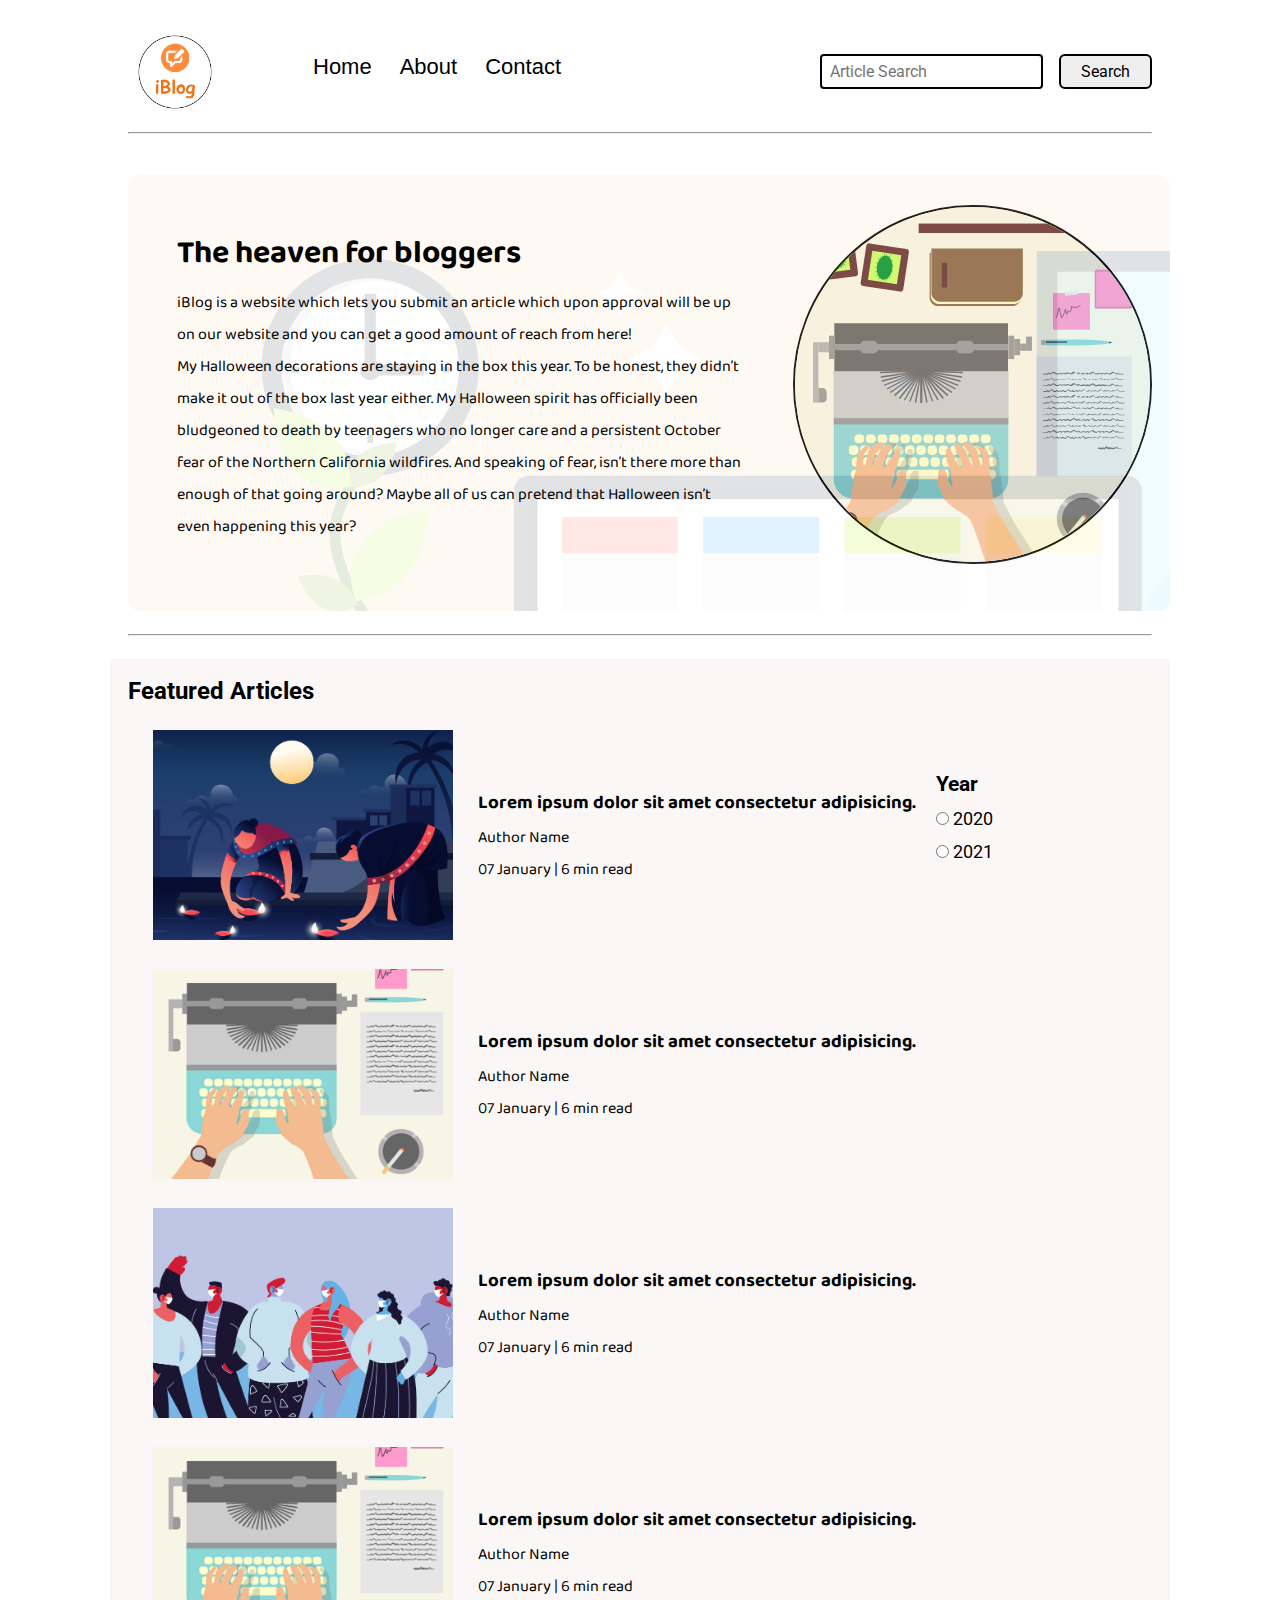
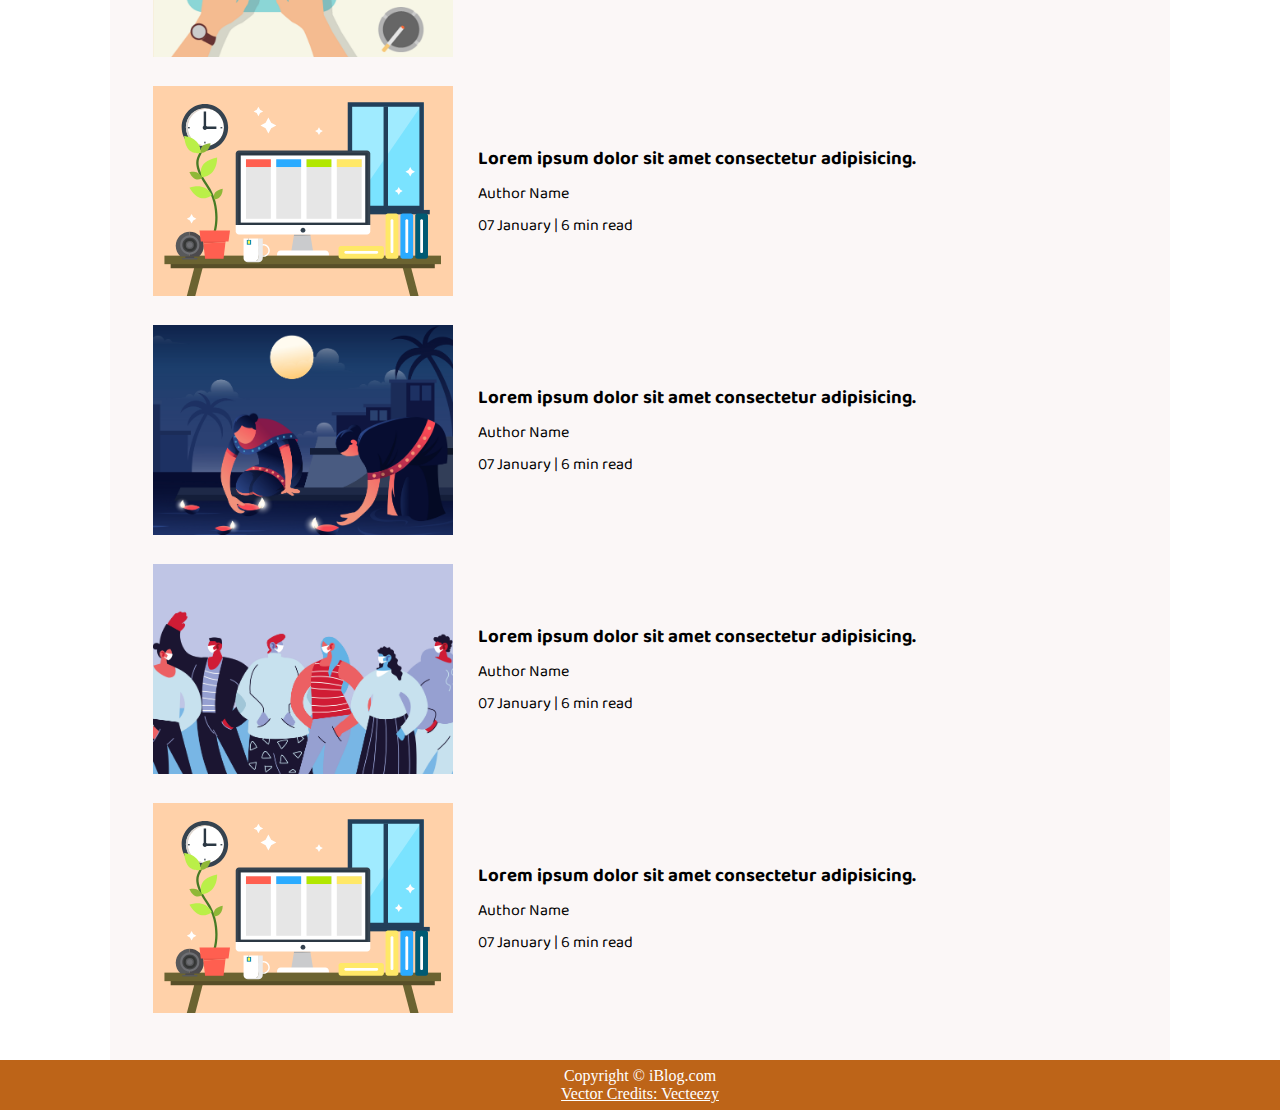
<file: index.html>
<!DOCTYPE html>
<html lang="en">

<head>
    <meta charset="UTF-8">
    <meta name="viewport" content="width=device-width, initial-scale=1.0">
    <link rel="stylesheet" href="css/utils.css">
    <link rel="stylesheet" href="css/style.css">
    <link rel="stylesheet" href="css/mobile.css">
    <link rel="shortcut icon" href="img/logo.png">
    <title>iBlog - Heaven for bloggers</title>
</head>

<body>
    <nav class="navigation max-width-1 m-auto">
        <div class="nav-left">
            <a href="/">
                <span><img src="img/logo.png" width="94px" alt="iBlog"></span>
            </a>
            <ul>
                <li><a href="/">Home</a></li>
                <li><a href="#">About</a></li>
                <li><a href="/contact.html">Contact</a></li>
            </ul>
        </div>
        <div class="nav-right">
            <form action="/search.html" method="get">
                <input class="form-input" type="text" name="query" placeholder="Article Search">
                <button class="btn">Search</button>
            </form>

        </div>

    </nav>
    <div class="max-width-1 m-auto">
        <hr>
    </div>
    <div class="m-auto content max-width-1 my-2">
        <div class="content-left">
            <h1>The heaven for bloggers</h1>
            <p>iBlog is a website which lets you submit an article which upon approval will be up on our website and you
                can get a good amount of reach from here!</p>
            <p>My Halloween decorations are staying in the box this year. To be honest, they didn’t make it out of the
                box last year either. My Halloween spirit has officially been bludgeoned to death by teenagers who no
                longer care and a persistent October fear of the Northern California wildfires. And speaking of fear,
                isn’t there more than enough of that going around? Maybe all of us can pretend that Halloween isn’t even
                happening this year?</p>
        </div>
        <div class="content-right">
            <img src="img/home.svg" alt="iBlog">
        </div>
    </div>

    <div class="max-width-1 m-auto">
        <hr>
    </div>
    <div class="home-articles max-width-1 m-auto font2">
        <h2>Featured Articles</h2>
        <div class="year-box adjust-year">
            <div>
                <h3>Year </h3>
            </div>
            <div>
                <input type="radio" name="year" id=""> 2020
            </div>
            <div>
                <input type="radio" name="year" id=""> 2021
            </div>
        </div>
        <div class="home-article">
            <div class="home-article-img">
                <img src="img/3.png" alt="article">
            </div>
            <div class="home-article-content font1">
                <a href="/blogpost.html">
                    <h3>Lorem ipsum dolor sit amet consectetur adipisicing.</h3>
                </a>

                <div>Author Name</div>
                <span>07 January | 6 min read</span>
            </div>
        </div>
        <div class="home-article">
            <div class="home-article-img">
                <img src="img/1.png" alt="article">
            </div>
            <div class="home-article-content font1">
                <a href="/blogpost.html">
                    <h3>Lorem ipsum dolor sit amet consectetur adipisicing.</h3>
                </a>

                <div>Author Name</div>
                <span>07 January | 6 min read</span>
            </div>
        </div>
        <div class="home-article">
            <div class="home-article-img">
                <img src="img/2.png" alt="article">
            </div>
            <div class="home-article-content font1">
                <a href="/blogpost.html">
                    <h3>Lorem ipsum dolor sit amet consectetur adipisicing.</h3>
                </a>

                <div>Author Name</div>
                <span>07 January | 6 min read</span>
            </div>
        </div>
        <div class="home-article">
            <div class="home-article-img">
                <img src="img/1.png" alt="article">
            </div>
            <div class="home-article-content font1">
                <a href="/blogpost.html">
                    <h3>Lorem ipsum dolor sit amet consectetur adipisicing.</h3>
                </a>

                <div>Author Name</div>
                <span>07 January | 6 min read</span>
            </div>
        </div>
        <div class="home-article">
            <div class="home-article-img">
                <img src="img/11.svg" alt="article">
            </div>
            <div class="home-article-content font1">
                <a href="/blogpost.html">
                    <h3>Lorem ipsum dolor sit amet consectetur adipisicing.</h3>
                </a>

                <div>Author Name</div>
                <span>07 January | 6 min read</span>
            </div>
        </div>
        <div class="home-article">
            <div class="home-article-img">
                <img src="img/3.png" alt="article">
            </div>
            <div class="home-article-content font1">
                <a href="/blogpost.html">
                    <h3>Lorem ipsum dolor sit amet consectetur adipisicing.</h3>
                </a>

                <div>Author Name</div>
                <span>07 January | 6 min read</span>
            </div>
        </div>
        <div class="home-article">
            <div class="home-article-img">
                <img src="img/2.png" alt="article">
            </div>
            <div class="home-article-content font1">
                <a href="/blogpost.html">
                    <h3>Lorem ipsum dolor sit amet consectetur adipisicing.</h3>
                </a>

                <div>Author Name</div>
                <span>07 January | 6 min read</span>
            </div>
        </div>
        <div class="home-article">
            <div class="home-article-img">
                <img src="img/11.svg" alt="article">
            </div>
            <div class="home-article-content font1">
                <a href="/blogpost.html">
                    <h3>Lorem ipsum dolor sit amet consectetur adipisicing.</h3>
                </a>

                <div>Author Name</div>
                <span>07 January | 6 min read</span>
            </div>
        </div>

    </div>

    <div class="footer">
        <p>Copyright &copy; iBlog.com </p>
        <a href="https://www.vecteezy.com/free-vector/typewriter">Vector Credits: Vecteezy</a>
    </div>
</body>

</html>
</file>
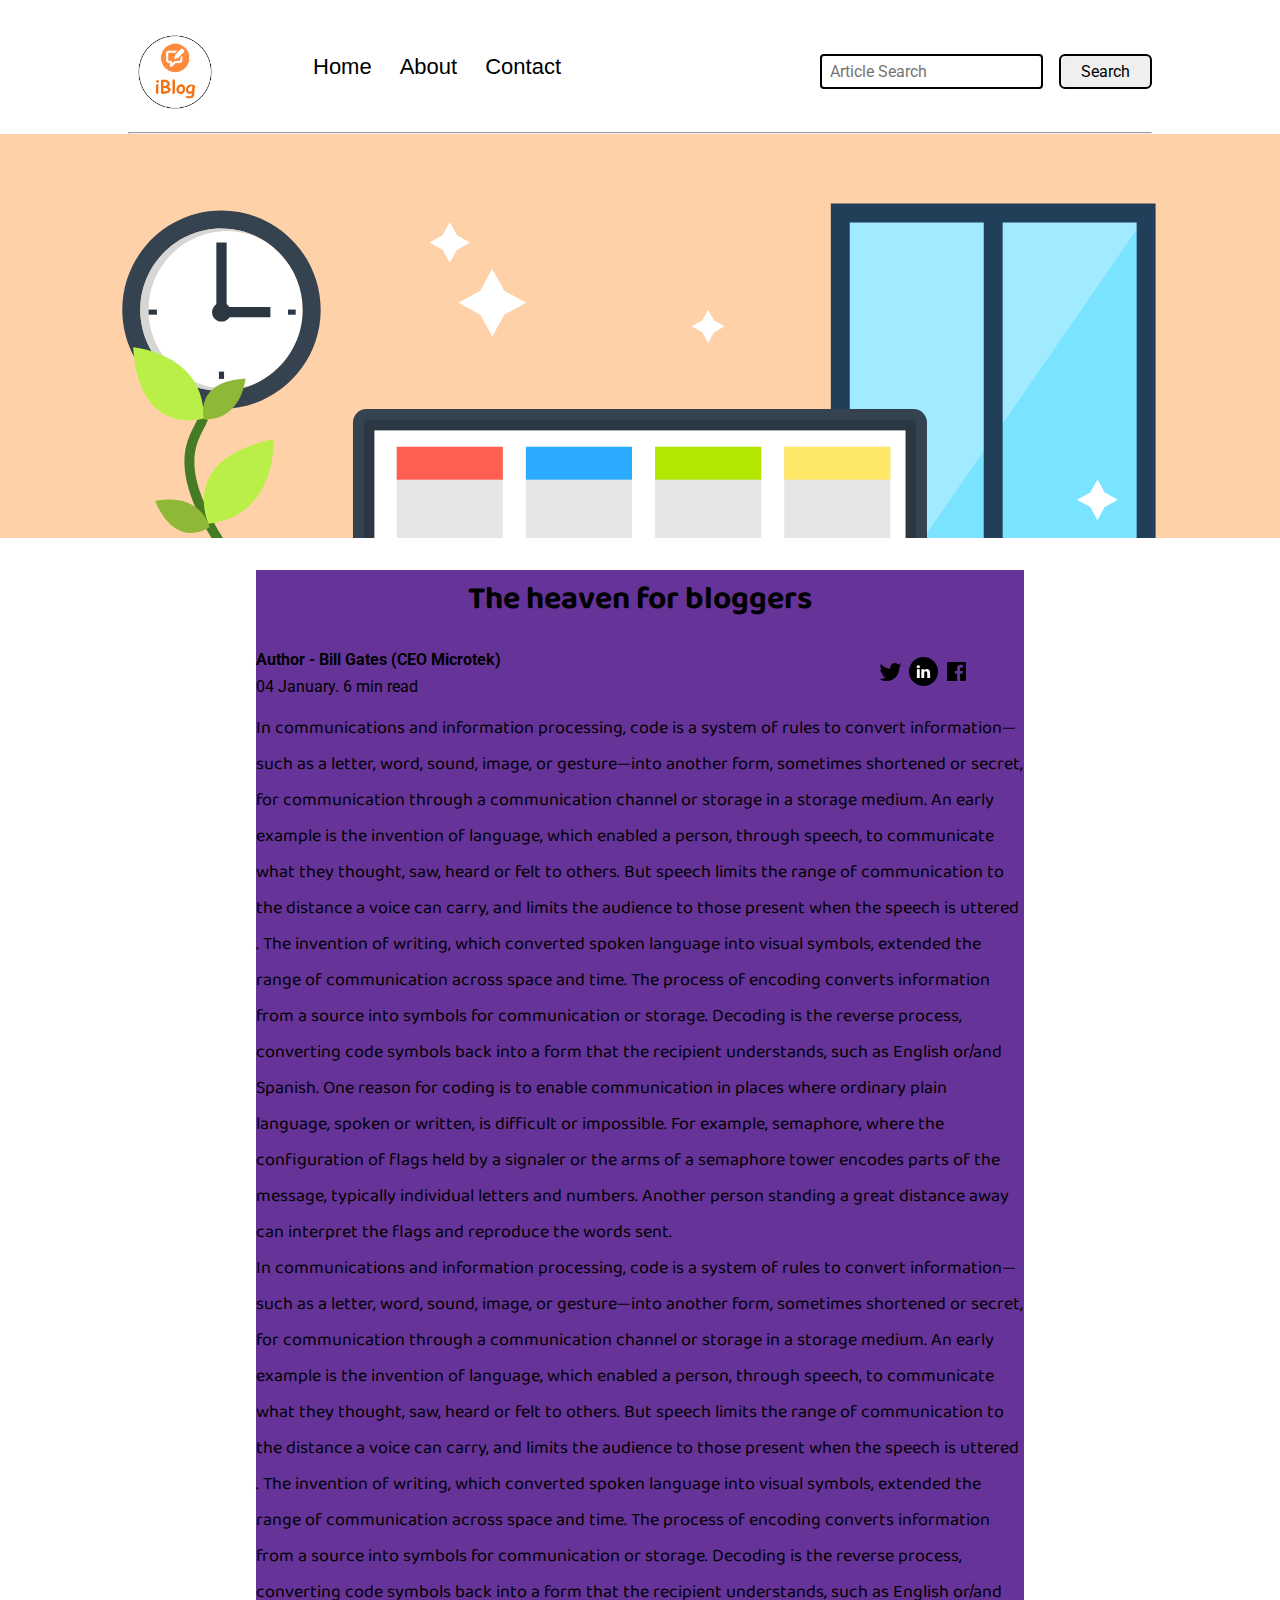
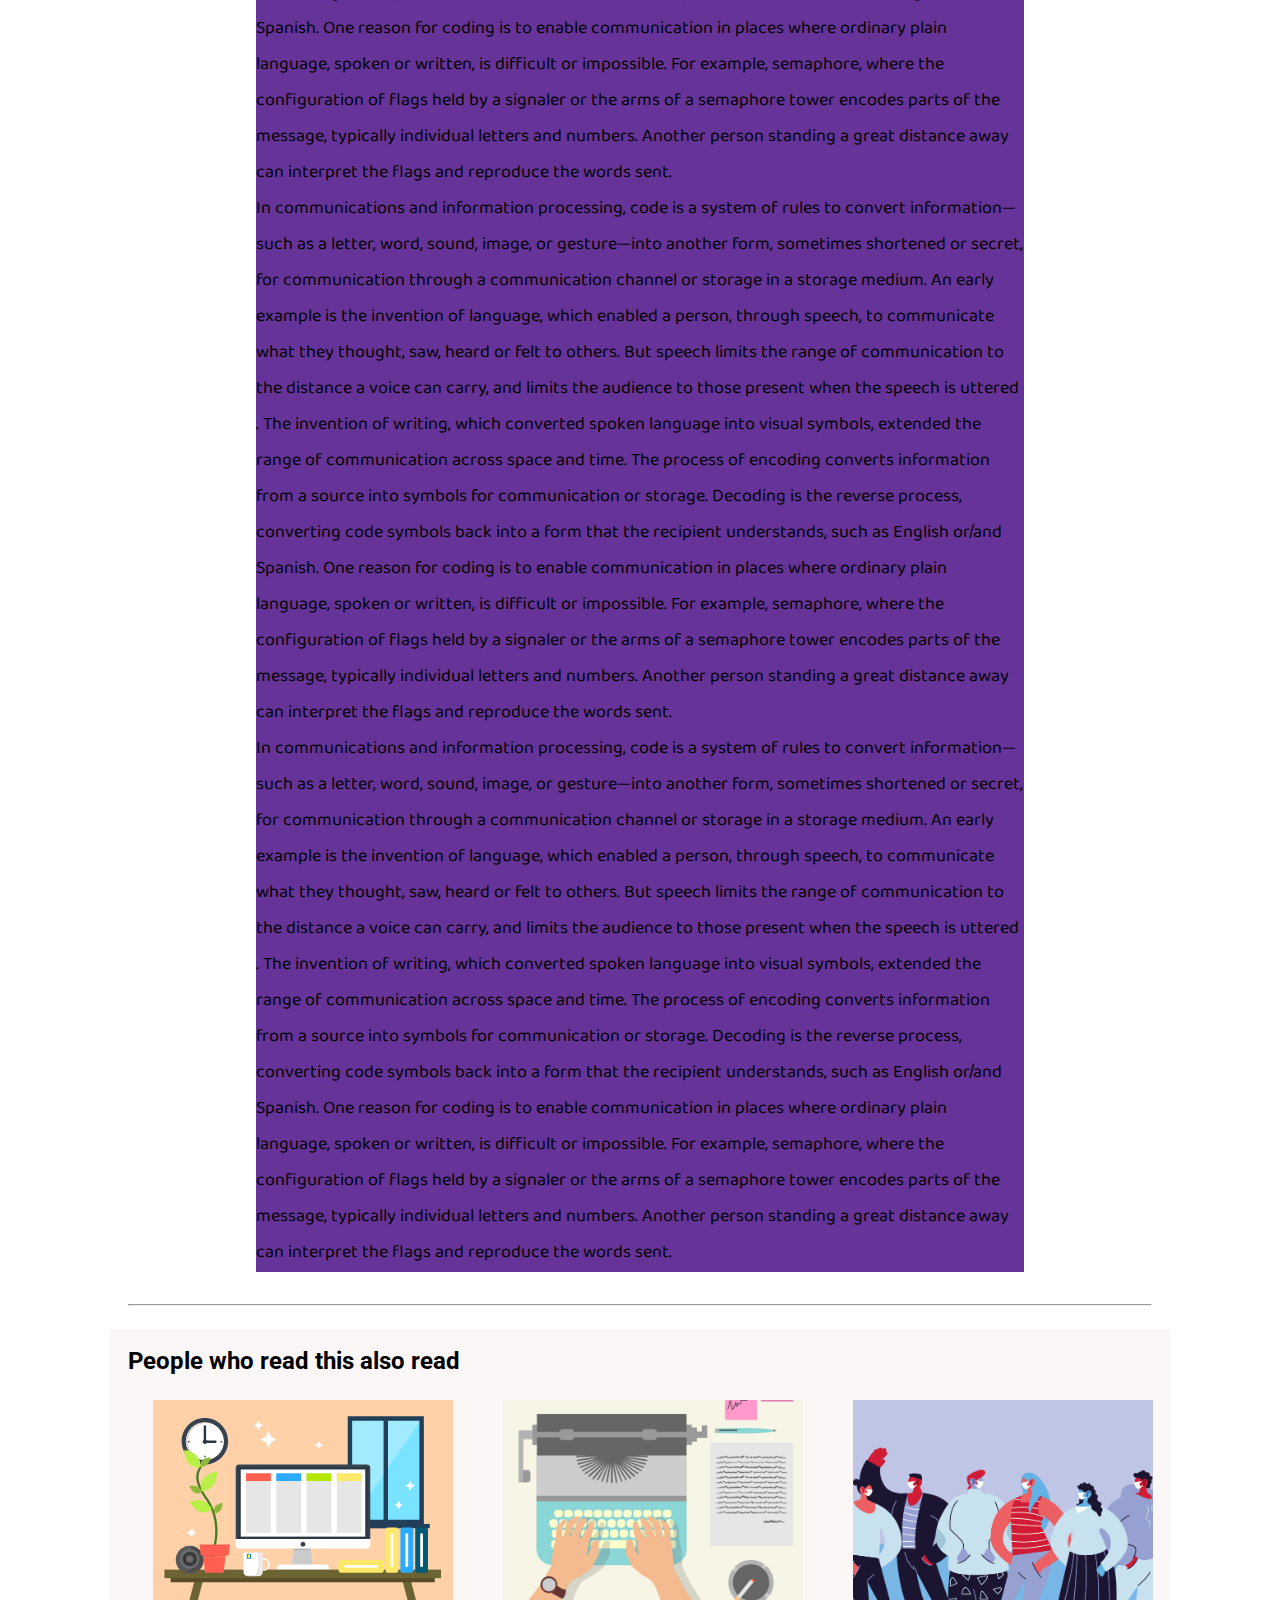
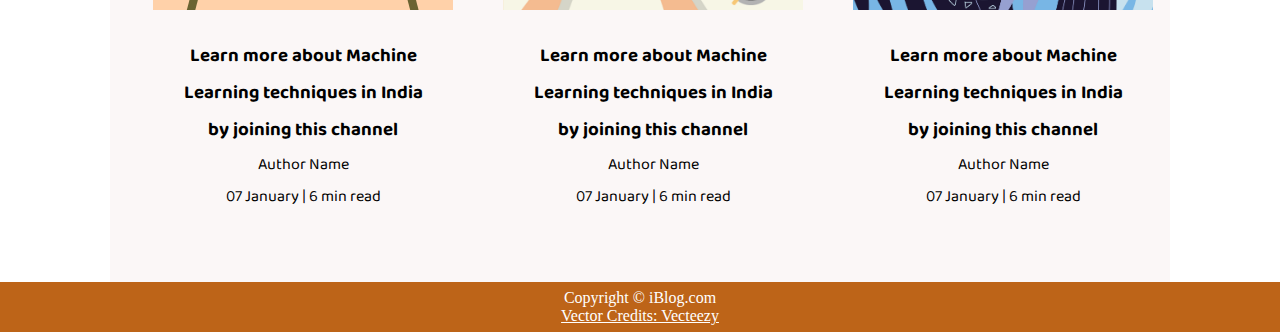
<file: blogpost.html>
<!DOCTYPE html>
<html lang="en">
<head>
    <meta charset="UTF-8">
    <meta name="viewport" content="width=device-width, initial-scale=1.0">
    <link rel="stylesheet" href="css/utils.css">
    <link rel="stylesheet" href="css/style.css">
    <link rel="stylesheet" href="css/blogpost.css">
    <link rel="stylesheet" href="css/mobile.css">
    <title>iBlog - Heaven for bloggers</title>
</head>
<body>
    <nav class="navigation max-width-1 m-auto">
        <div class="nav-left">
            <a href="/">
                <span><img src="img/logo.png" width="94px" alt=""></span>
            </a>
            <ul>
                <li><a href="/">Home</a></li>
                <li><a href="#">About</a></li>
                <li><a href="/contact.html">Contact</a></li>
            </ul>
        </div>
        <div class="nav-right">
            <form action="/search.html" method="get">
                <input class="form-input" type="text" name="query" placeholder="Article Search">
                <button class="btn">Search</button>
            </form>

        </div>

    </nav>
    <div class="max-width-1 m-auto">
        <hr>
    </div>
    <div class="post-img">
        <img src="img/11.svg" alt="">
    </div>
    <div class="m-auto blog-post-content max-width-2 m-auto my-2">
        <h1 class="font1">The heaven for bloggers</h1>
        <div class="blogpost-meta">
            <div class="author-info">
                <div>
                <b>
                  Author - Bill Gates (CEO Microtek)
                </b>
                </div>
                <div>04 January. 6 min read</div>
            </div>
            <div class="social">
                <svg width="29" height="29" class="hk"><path d="M22.05 7.54a4.47 4.47 0 0 0-3.3-1.46 4.53 4.53 0 0 0-4.53 4.53c0 .35.04.7.08 1.05A12.9 12.9 0 0 1 5 6.89a5.1 5.1 0 0 0-.65 2.26c.03 1.6.83 2.99 2.02 3.79a4.3 4.3 0 0 1-2.02-.57v.08a4.55 4.55 0 0 0 3.63 4.44c-.4.08-.8.13-1.21.16l-.81-.08a4.54 4.54 0 0 0 4.2 3.15 9.56 9.56 0 0 1-5.66 1.94l-1.05-.08c2 1.27 4.38 2.02 6.94 2.02 8.3 0 12.86-6.9 12.84-12.85.02-.24 0-.43 0-.65a8.68 8.68 0 0 0 2.26-2.34c-.82.38-1.7.62-2.6.72a4.37 4.37 0 0 0 1.95-2.51c-.84.53-1.81.9-2.83 1.13z"></path></svg>

                <svg style="background: black;
                border-radius: 21px;" width="29" height="29" viewBox="0 0 29 29" fill="none" class="hk"><path d="M5 6.36C5 5.61 5.63 5 6.4 5h16.2c.77 0 1.4.61 1.4 1.36v16.28c0 .75-.63 1.36-1.4 1.36H6.4c-.77 0-1.4-.6-1.4-1.36V6.36z"></path><path fill-rule="evenodd" clip-rule="evenodd" d="M10.76 20.9v-8.57H7.89v8.58h2.87zm-1.44-9.75c1 0 1.63-.65 1.63-1.48-.02-.84-.62-1.48-1.6-1.48-.99 0-1.63.64-1.63 1.48 0 .83.62 1.48 1.59 1.48h.01zM12.35 20.9h2.87v-4.79c0-.25.02-.5.1-.7.2-.5.67-1.04 1.46-1.04 1.04 0 1.46.8 1.46 1.95v4.59h2.87v-4.92c0-2.64-1.42-3.87-3.3-3.87-1.55 0-2.23.86-2.61 1.45h.02v-1.24h-2.87c.04.8 0 8.58 0 8.58z" fill="#fff"></path></svg>

                <svg width="29" height="29" class="hk"><path d="M23.2 5H5.8a.8.8 0 0 0-.8.8V23.2c0 .44.35.8.8.8h9.3v-7.13h-2.38V13.9h2.38v-2.38c0-2.45 1.55-3.66 3.74-3.66 1.05 0 1.95.08 2.2.11v2.57h-1.5c-1.2 0-1.48.57-1.48 1.4v1.96h2.97l-.6 2.97h-2.37l.05 7.12h5.1a.8.8 0 0 0 .79-.8V5.8a.8.8 0 0 0-.8-.79"></path></svg>

            </div>
        </div>
         <p class="font1">In communications and information processing, code is a system of rules to convert information—such as a letter, word, sound, image, or gesture—into another form, sometimes shortened or secret, for communication through a communication channel or storage in a storage medium. An early example is the invention of language, which enabled a person, through speech, to communicate what they thought, saw, heard or felt to others. But speech limits the range of communication to the distance a voice can carry, and limits the audience to those present when the speech is uttered . The invention of writing, which converted spoken language into visual symbols, extended the range of communication across space and time.

            The process of encoding converts information from a source into symbols for communication or storage. Decoding is the reverse process, converting code symbols back into a form that the recipient understands, such as English or/and Spanish.
            
            One reason for coding is to enable communication in places where ordinary plain language, spoken or written, is difficult or impossible. For example, semaphore, where the configuration of flags held by a signaler or the arms of a semaphore tower encodes parts of the message, typically individual letters and numbers. Another person standing a great distance away can interpret the flags and reproduce the words sent.</p>
         <p class="font1">In communications and information processing, code is a system of rules to convert information—such as a letter, word, sound, image, or gesture—into another form, sometimes shortened or secret, for communication through a communication channel or storage in a storage medium. An early example is the invention of language, which enabled a person, through speech, to communicate what they thought, saw, heard or felt to others. But speech limits the range of communication to the distance a voice can carry, and limits the audience to those present when the speech is uttered . The invention of writing, which converted spoken language into visual symbols, extended the range of communication across space and time.

            The process of encoding converts information from a source into symbols for communication or storage. Decoding is the reverse process, converting code symbols back into a form that the recipient understands, such as English or/and Spanish.
            
            One reason for coding is to enable communication in places where ordinary plain language, spoken or written, is difficult or impossible. For example, semaphore, where the configuration of flags held by a signaler or the arms of a semaphore tower encodes parts of the message, typically individual letters and numbers. Another person standing a great distance away can interpret the flags and reproduce the words sent.</p>
         <p class="font1">In communications and information processing, code is a system of rules to convert information—such as a letter, word, sound, image, or gesture—into another form, sometimes shortened or secret, for communication through a communication channel or storage in a storage medium. An early example is the invention of language, which enabled a person, through speech, to communicate what they thought, saw, heard or felt to others. But speech limits the range of communication to the distance a voice can carry, and limits the audience to those present when the speech is uttered . The invention of writing, which converted spoken language into visual symbols, extended the range of communication across space and time.

            The process of encoding converts information from a source into symbols for communication or storage. Decoding is the reverse process, converting code symbols back into a form that the recipient understands, such as English or/and Spanish.
            
            One reason for coding is to enable communication in places where ordinary plain language, spoken or written, is difficult or impossible. For example, semaphore, where the configuration of flags held by a signaler or the arms of a semaphore tower encodes parts of the message, typically individual letters and numbers. Another person standing a great distance away can interpret the flags and reproduce the words sent.</p>
         <p class="font1">In communications and information processing, code is a system of rules to convert information—such as a letter, word, sound, image, or gesture—into another form, sometimes shortened or secret, for communication through a communication channel or storage in a storage medium. An early example is the invention of language, which enabled a person, through speech, to communicate what they thought, saw, heard or felt to others. But speech limits the range of communication to the distance a voice can carry, and limits the audience to those present when the speech is uttered . The invention of writing, which converted spoken language into visual symbols, extended the range of communication across space and time.

            The process of encoding converts information from a source into symbols for communication or storage. Decoding is the reverse process, converting code symbols back into a form that the recipient understands, such as English or/and Spanish.
            
            One reason for coding is to enable communication in places where ordinary plain language, spoken or written, is difficult or impossible. For example, semaphore, where the configuration of flags held by a signaler or the arms of a semaphore tower encodes parts of the message, typically individual letters and numbers. Another person standing a great distance away can interpret the flags and reproduce the words sent.</p>
    </div>

    <div class="max-width-1 m-auto"><hr></div>
    <div class="home-articles max-width-1 m-auto font2">
        <h2>People who read this also read</h2>
        <div class="row">

       
        <div class="home-article more-post">
            <div class="home-article-img">
                <img src="img/11.svg" alt="article">
            </div>
            <div class="home-article-content font1 center">
                <a href="/blogpost.html"><h3>Learn more about Machine Learning techniques in India by joining this channel</h3></a>
                
                <div>Author Name</div>
                <span>07 January | 6 min read</span>
            </div>
        </div>
        <div class="home-article more-post">
            <div class="home-article-img">
                <img src="img/1.png" alt="article">
            </div>
            <div class="home-article-content font1 center">
                <a href="/blogpost.html"><h3>Learn more about Machine Learning techniques in India by joining this channel</h3></a>
                
                <div>Author Name</div>
                <span>07 January | 6 min read</span>
            </div>
        </div>
        <div class="home-article more-post">
            <div class="home-article-img">
                <img src="img/2.png" alt="article">
            </div>
            <div class="home-article-content font1 center">
                <a href="/blogpost.html"><h3>Learn more about Machine Learning techniques in India by joining this channel</h3></a>
                
                <div>Author Name</div>
                <span>07 January | 6 min read</span>
            </div>
        </div>
        
    </div>
    </div>

    <div class="footer">
        <p>Copyright &copy; iBlog.com </p>
         <a href="https://www.vecteezy.com/free-vector/typewriter">Vector Credits: Vecteezy</a> 
    </div>
</body>
</html>
</file>
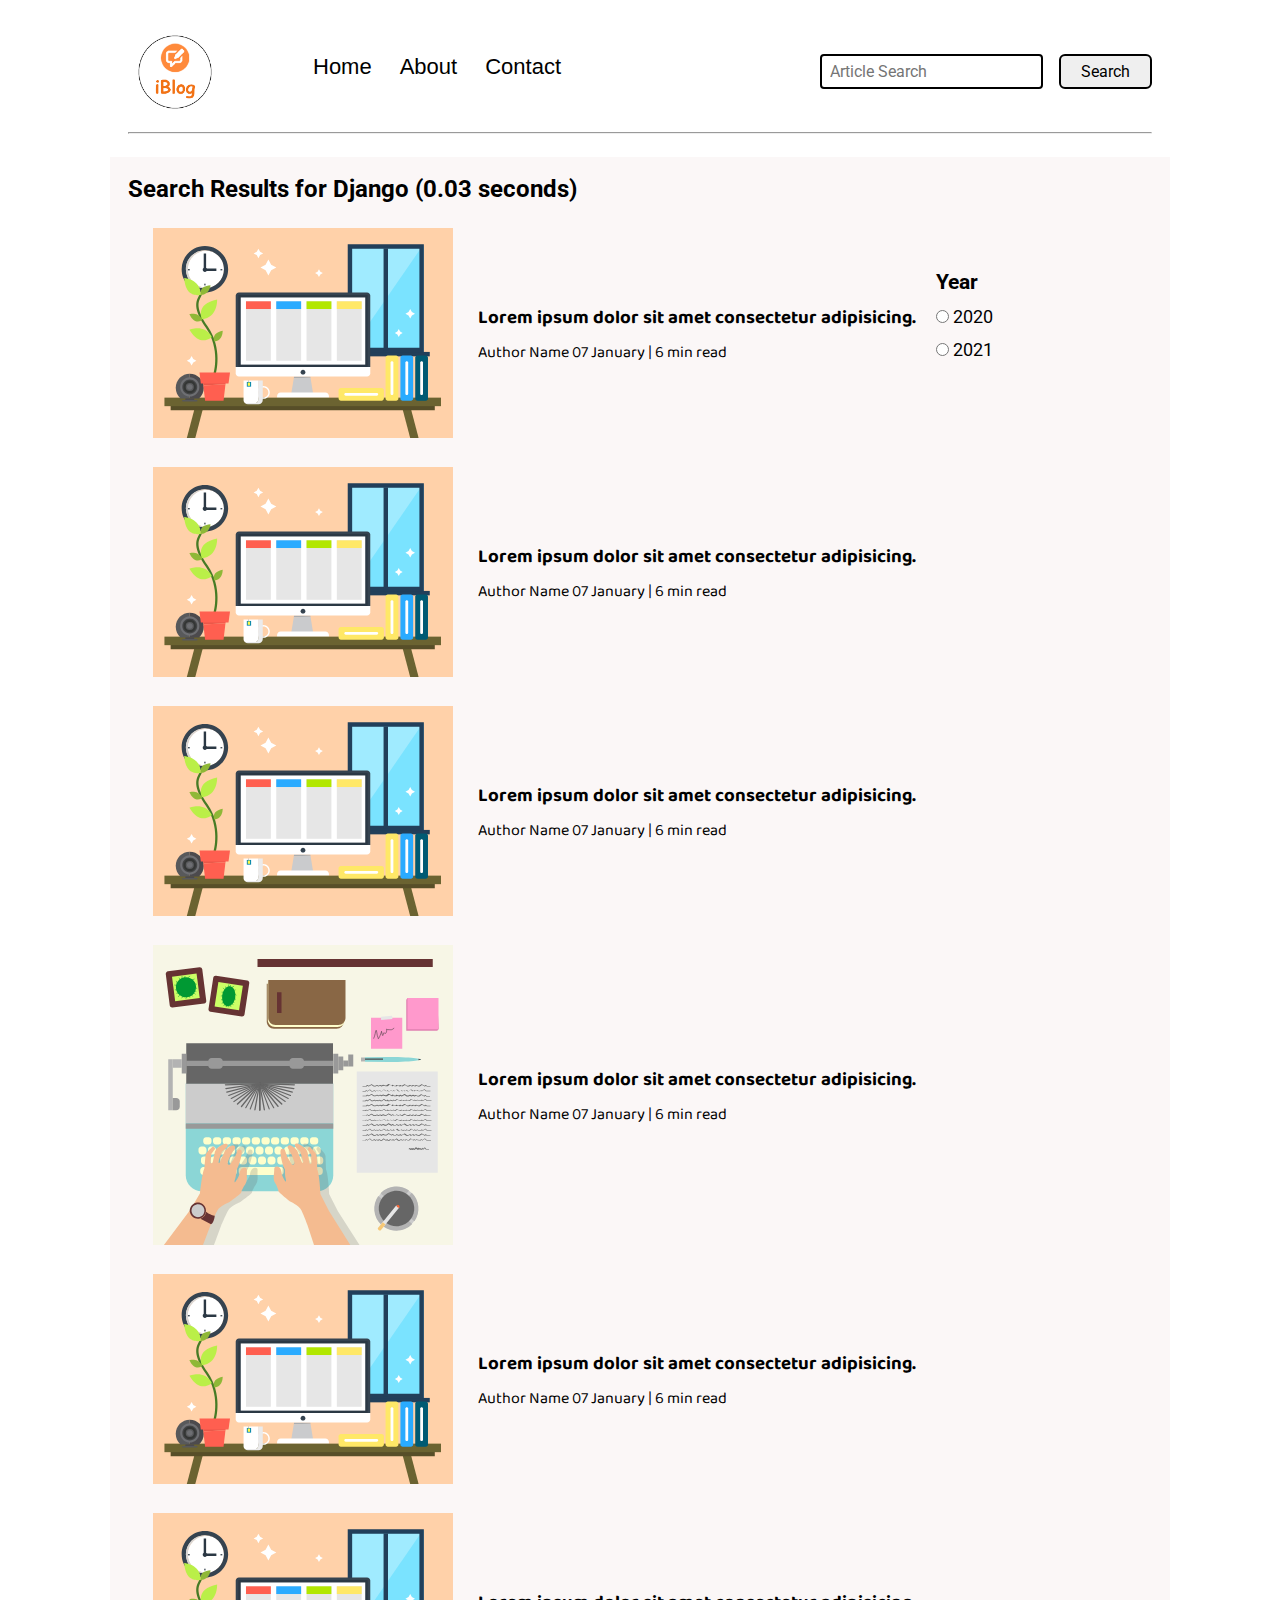
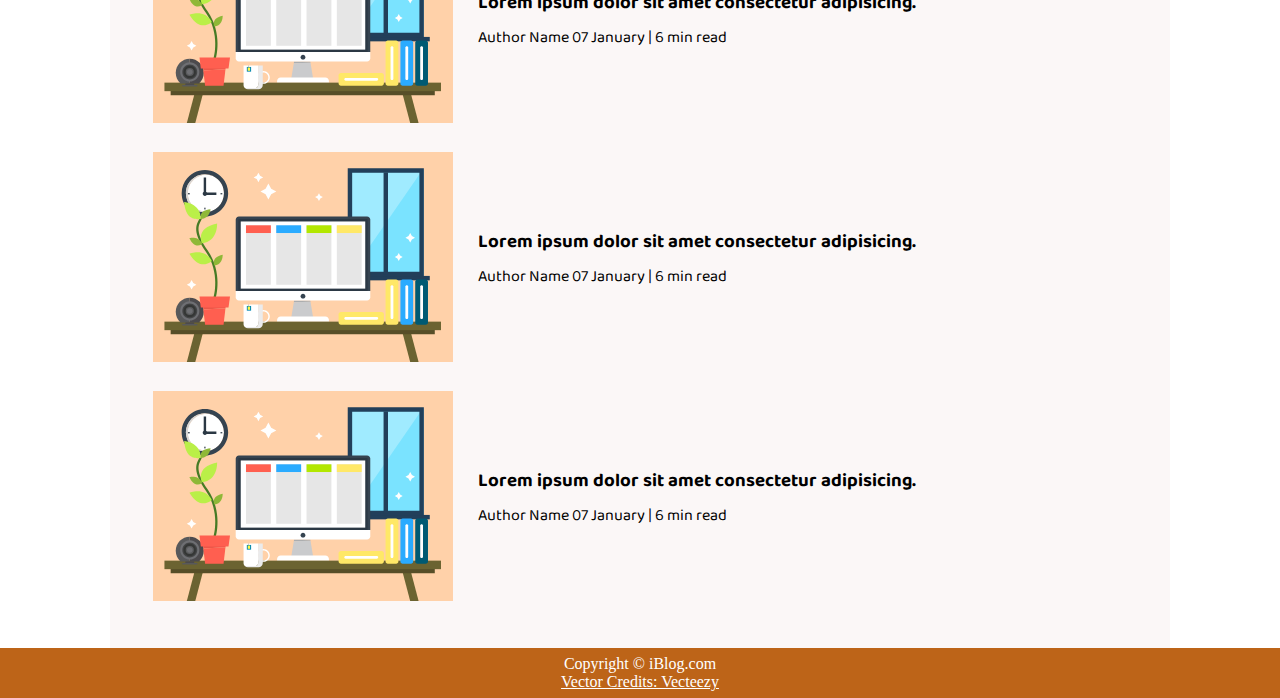
<file: search.html>
<!DOCTYPE html>
<html lang="en">
<head>
    <meta charset="UTF-8">
    <meta name="viewport" content="width=device-width, initial-scale=1.0">
    <link rel="stylesheet" href="css/utils.css">
    <link rel="stylesheet" href="css/style.css">
    <link rel="stylesheet" href="css/mobile.css">
    <title>iBlog - Heaven for bloggers</title>
</head>
<body>
    <nav class="navigation max-width-1 m-auto">
        <div class="nav-left">
            <a href="/">
                <span><img src="img/logo.png" width="94px" alt=""></span>
            </a>
            <ul>
                <li><a href="/">Home</a></li>
                <li><a href="#">About</a></li>
                <li><a href="/contact.html">Contact</a></li>
            </ul>
        </div>
        <div class="nav-right">
            <form action="/search.html" method="get">
                <input class="form-input" type="text" name="query" placeholder="Article Search">
                <button class="btn">Search</button>
            </form>

        </div>

    </nav>
 

    <div class="max-width-1 m-auto"><hr></div>
    <div class="home-articles max-width-1 m-auto font2">
        
        <h2>Search Results for Django (0.03 seconds)</h2>
        <div class="year-box adjust-year">
            <div>
                <h3>Year </h3>
            </div>
            <div>
                <input type="radio" name="year" id=""> 2020
            </div>
            <div>
                <input type="radio" name="year" id=""> 2021
            </div>
        </div>
        <div class="home-article">
            <div class="home-article-img">
                <img src="img/11.svg" alt="article">
            </div>
            <div class="home-article-content font1">
                <a href="/blogpost.html"><h3>Lorem ipsum dolor sit amet consectetur adipisicing.</h3></a>
                
                <span>Author Name</span>
                <span>07 January | 6 min read</span>
            </div>
        </div>
        <div class="home-article">
            <div class="home-article-img">
                <img src="img/11.svg" alt="article">
            </div>
            <div class="home-article-content font1">
                <a href="/blogpost.html"><h3>Lorem ipsum dolor sit amet consectetur adipisicing.</h3></a>
                
                <span>Author Name</span>
                <span>07 January | 6 min read</span>
            </div>
        </div>
        <div class="home-article">
            <div class="home-article-img">
                <img src="img/11.svg" alt="article">
            </div>
            <div class="home-article-content font1">
                <a href="/blogpost.html"><h3>Lorem ipsum dolor sit amet consectetur adipisicing.</h3></a>
                
                <span>Author Name</span>
                <span>07 January | 6 min read</span>
            </div>
        </div>
        <div class="home-article">
            <div class="home-article-img">
                <img src="img/home.svg" alt="article">
            </div>
            <div class="home-article-content font1">
                <a href="/blogpost.html"><h3>Lorem ipsum dolor sit amet consectetur adipisicing.</h3></a>
                
                <span>Author Name</span>
                <span>07 January | 6 min read</span>
            </div>
        </div>
        <div class="home-article">
            <div class="home-article-img">
                <img src="img/11.svg" alt="article">
            </div>
            <div class="home-article-content font1">
                <a href="/blogpost.html"><h3>Lorem ipsum dolor sit amet consectetur adipisicing.</h3></a>
                
                <span>Author Name</span>
                <span>07 January | 6 min read</span>
            </div>
        </div>
        <div class="home-article">
            <div class="home-article-img">
                <img src="img/11.svg" alt="article">
            </div>
            <div class="home-article-content font1">
                <a href="/blogpost.html"><h3>Lorem ipsum dolor sit amet consectetur adipisicing.</h3></a>
                
                <span>Author Name</span>
                <span>07 January | 6 min read</span>
            </div>
        </div>
        <div class="home-article">
            <div class="home-article-img">
                <img src="img/11.svg" alt="article">
            </div>
            <div class="home-article-content font1">
                <a href="/blogpost.html"><h3>Lorem ipsum dolor sit amet consectetur adipisicing.</h3></a>
                
                <span>Author Name</span>
                <span>07 January | 6 min read</span>
            </div>
        </div>
        <div class="home-article">
            <div class="home-article-img">
                <img src="img/11.svg" alt="article">
            </div>
            <div class="home-article-content font1">
                <a href="/blogpost.html"><h3>Lorem ipsum dolor sit amet consectetur adipisicing.</h3></a>
                
                <span>Author Name</span>
                <span>07 January | 6 min read</span>
            </div>
        </div>
         
    </div>

    <div class="footer">
        <p>Copyright &copy; iBlog.com </p>
         <a href="https://www.vecteezy.com/free-vector/typewriter">Vector Credits: Vecteezy</a> 
    </div>
</body>
</html>
</file>
<file: css/utils.css>
@import url("https://fonts.googleapis.com/css2?family=Roboto&display=swap");
@import url("https://fonts.googleapis.com/css2?family=Baloo+Bhaina+2:wght@500&display=swap");
:root {
  --main-bg-color: #bd6418;
  --font1: "Baloo Bhaina 2", cursive;
  --font2: "Roboto", sans-serif;
}

.center {
  text-align: center;
}

.font1 {
  font-family: var(--font1);
}
.font2 {
  font-family: var(--font2);
}

.max-width-1 {
  max-width: 80vw;
}

.max-width-2 {
  max-width: 60vw;
}

.m-auto {
  margin: auto;
}

.mx-1 {
  margin-left: 23px;
  margin-right: 23px;
}

.my-2 {
  margin-top: 32px;
  margin-bottom: 32px;
}

.btn {
  padding: 6px 20px;
  padding-top: 6px;
  border: 2px solid black;
  border-radius: 6px;
  font-family: var(--font2);
  font-size: 16px;
  cursor: pointer;
  transition: all 0.3s ease-in-out;
}

.btn:hover {
  background: rgb(255, 228, 206);
}

.form-input {
  padding: 6px 8px;
  padding-top: 6px;
  font-size: 16px;
  border: 2px solid black;
  border-radius: 4px;
  margin: 0 13px;
  margin-bottom: 14px;
  font-family: var(--font2);
}

.form-box input,
textarea {
  width: 52vw;
  padding: 0px 6px;
  margin: 7px 0;
  font-size: 18px;
  font-family: var(--font1);
  border: 2px solid var(--main-bg-color);
  border-radius: 5px;
}
</file>
<file: css/style.css>
* {
  margin: 0;
  padding: 0; 
}

.navigation {
  margin-top: 25px;
  font-family: var(--font1);
  /* height: 74px;  */
  display: flex;
  justify-content: space-between;
  align-items: center;
}

.nav-left {
  display: flex;
}

.nav-left ul {
  display: flex;
  align-items: center;
  margin: 0 77px;
  font-size: 22px;
  padding-bottom: 23px;
}

.nav-left ul li {
  list-style: none;
  margin: 0 14px;
  font-family: sans-serif;
  transition: all 0.3s ease-in-out;
}

.nav-left ul li a {
  text-decoration: none;
  color: black;
}

.nav-left ul li a:hover {
  color: var(--main-bg-color);
  font-weight: bolder;
}

.content {
  height: 100%;
  display: flex;
  margin-top: 32px;
  padding: 9px;
  position: relative;
}

.content::after {
  content: "";
  background-image: url("../img/11.svg");
  position: absolute;
  width: 100%;
  height: inherit;
  opacity: 0.15;
  border-radius: 12px;
}

.content-left {
  font-family: var(--font1);
  display: flex;
  flex-direction: column;
  justify-content: center;
  padding: 49px;
  z-index: 1;
}

.content-right {
  display: flex;
  align-items: center;
  justify-content: center;
}

.content-right img {
  height: 355px;
  border: 2px solid black;
  border-radius: 200px;
}

.home-articles {
  padding: 18px;
  background-color: rgb(248, 239, 239, 0.5);
  margin-top: 23px;
  position: relative;
}

.year-box {
  position: absolute;  
  right: 0px;
  top: 100px;
  width: 234px;
  height: 255px;
  font-size: 18px;
}

.year-box div {
  margin: 12px 0px;
}

.home-article {
  display: flex;
  margin: 25px;
}

.home-article img {
  width: 300px;
}

.home-article-content {
  align-self: center;
  padding: 25px;
}

.home-article-content a {
  text-decoration: none;
  color: black;
}
/* .home-articles{} */
.footer {
  height: 50px;
  background-color: var(--main-bg-color);
  display: flex;
  align-items: center;
  justify-content: center;
  color: white;
  flex-direction: column;
}

.footer a {
  color: white;
}
</file>
<file: css/mobile.css>
@media screen and (max-width: 1200px) {
  .navigation {
    flex-direction: column;
    margin-bottom: 23px;
  }

  .nav-left {
    flex-direction: column;
    text-align: center;
  }

  .content-right {
    display: none;
  }

  .home-article {
    flex-direction: column;
  }

  .home-article-img {
    text-align: center;
  }

  .year-box {
    top: 25px;
    left: 60vw;
    font-size: 11px;
    display: flex;
  }

  .year-box div {
    padding: 0 3px;
    margin: 0;
  }

  .home-article img {
    width: 70vw;
  }
  .form-input {
    width: 50%;
  }
  .form-box input,
  textarea {
    width: 66vw;
  }
  .row {
    flex-direction: column;
  }
  .social {
    padding: 0;
  }
  .post-img {
    height: auto;
  }
  .adjust-year {
    position: static;
    height: auto;
    padding: 12px 0px;
    display: flex;
    justify-content: flex-end;
    width: 100%;
  }
}
</file>
<file: css/blogpost.css>
.post-img {
  height: 404px;
  overflow: hidden;
}
.post-img img {
  width: 100%;
}
.blog-post-content {
  background-color: rebeccapurple;
}
.blog-post-content h1 {
  text-align: center;
}
.blog-post-content p {
  font-size: 18px;
}

.row {
  display: flex;
}
.more-post {
  flex-direction: column;
  align-items: center;
}
.blogpost-meta {
  display: flex;
  justify-content: space-between;
}

.author-info {
  margin: 12px 0;
}
.author-info div {
  padding: 4px 0px;
  font-family: var(--font2);
}
.social {
  padding-right: 53px;
  align-self: center;
  cursor: pointer;
}
</file>
